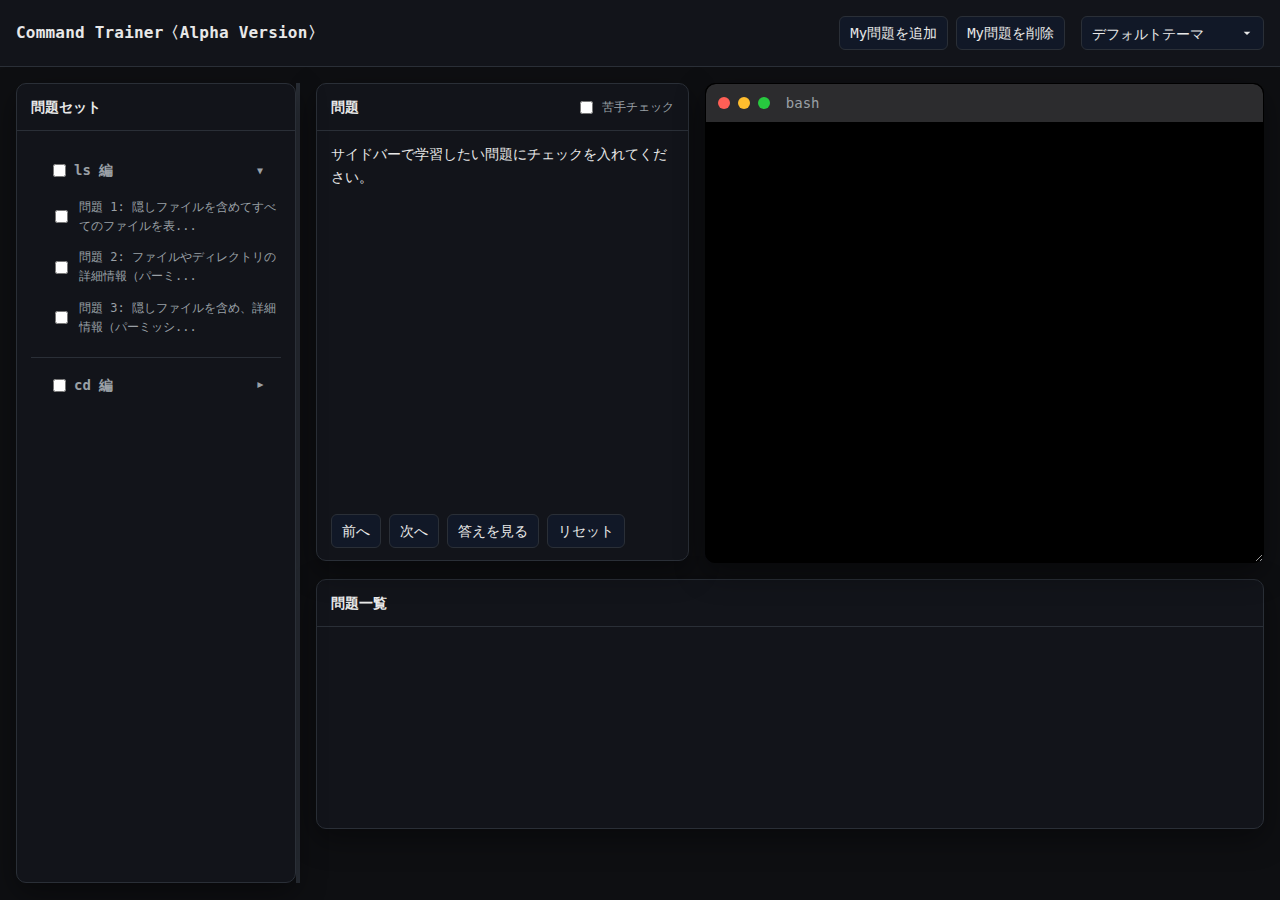
<file: index.html>
<!DOCTYPE html>
<html lang="ja">
<head>
  <meta charset="UTF-8" />
  <meta name="viewport" content="width=device-width, initial-scale=1.0" />
  <title>Command Trainer</title>
  <!-- 外部CSSファイルを読み込む -->
  <link rel="stylesheet" href="style.css">
</head>
<body>
  <header class="page-header">
    <div class="page-header__left-items">
        <h1 class="page-header__title">Command Trainer〈Alpha Version〉</h1>
    </div>
    <div class="page-header__right-items">
      <div class="button-group">
        <div class="tooltip-container">
          <label for="customProblemUpload" class="button">My問題を追加</label>
          <input type="file" id="customProblemUpload" accept=".json" style="display: none;">
          
          <div id="jsonFormatTooltip" class="tooltip">
            <div class="tooltip__content">
              <strong>読み込むJSONファイルの形式:</strong>
              <pre><code>{
  "new-command-set": {
    "name": "新しいコマンド編",
    "problems": [
      {
        "id": 1,
        "question": "問題文をここに書きます。",
        "answers": ["command1", "alias_command"],
        "explanation": "解説文をここに書きます。(任意)",
        "output": "実行結果の想定出力を書きます。(任意)"
      }
    ]
  }
}</code></pre>
              <p class="tooltip__note">
                - ルートはオブジェクトです。<br>
                - <code>"new-command-set"</code>の部分は、他の問題セットと重複しないキーにしてください。<br>
                - 各問題の<code>id</code>, <code>question</code>, <code>answers</code>は必須です。
              </p>
            </div>
          </div>
        </div>

        <button id="resetCustomProblemsBtn" class="button">My問題を削除</button>
      </div>
      <select id="themeSelect" class="theme-select">
        <option value="default">デフォルトテーマ</option>
        <option value="ubuntu">Ubuntu風テーマ</option>
        <option value="light">ライトテーマ</option>
        <option value="powershell">PowerShell風テーマ</option>
      </select>
    </div>
  </header>

  <div class="container">
    <div class="main-content">
      <aside class="sidebar card">
        <h3 class="card__title">問題セット</h3>
        <div class="card__body" id="problem-selector-list">
        </div>
      </aside>
      
      <div class="resizer" id="resizer"></div>
      
      <div class="main-column">
        <div class="main-column__grid">
            <aside class="card problem-card">
              <h3 class="card__title">
                <span>問題</span>
                <div class="card__title-actions">
                  <label for="bookmarkCheck" class="bookmark-label">
                    <input type="checkbox" id="bookmarkCheck">
                    苦手チェック
                  </label>
                </div>
              </h3>
              <div class="card__body">
                <div id="problem" class="problem-text">読み込み中...</div>
                <div id="solutionDisplay" class="solution-display" style="display: none;"></div>
                <div class="button-group">
                  <button id="prevBtn" class="button">前へ</button>
                  <button id="nextBtn" class="button">次へ</button>
                  <button id="showAnsBtn" class="button">答えを見る</button>
                  <button id="resetBtn" class="button">リセット</button>
                </div>
              </div>
            </aside>

            <section class="terminal" aria-label="practice terminal">
              <div class="terminal__header">
                <span class="terminal__dot terminal__dot--red"></span>
                <span class="terminal__dot terminal__dot--yellow"></span>
                <span class="terminal__dot terminal__dot--green"></span>
                <span class="terminal__app-name">bash</span>
              </div>
              <div id="screen" class="terminal__screen" role="log" aria-live="polite"></div>
            </section>
        </div>

        <div class="card problem-navigation-card">
            <h3 class="card__title">
                <span>問題一覧</span>
            </h3>
            <div class="card__body">
                <div id="problem-navigation-list" class="problem-nav-list">
                </div>
            </div>
        </div>
      </div>
    </div>
  </div>

  <!-- 外部JavaScriptファイルを読み込む -->
  <script src="app.js"></script>
</body>
</html>
</file>
<file: style.css>
/*
 * Command Trainer - Stylesheet
 *
 * @copyright 2025 Kikkun
 * @license   All Rights Reserved
 *
 * このCSSファイルの無断での複製、改変、再配布を禁じます。
 */

/* CSSは変更なし */
:root {
    --color-bg: #0e0f12;
    --color-card-bg: #12141a;
    --color-border: #2a2f37;
    --color-header-bg: #12141a;
    --color-button-bg: #111827;

    --color-terminal-bg: #000000;
    --color-input-bg: #000000; 

    --color-text: #e8e8e8;
    --color-dimmed-text: #9aa0a6;
    --color-button-border-hover: #334155;

    --color-green-accent: #00d27a;
    --color-red-accent: #ff4d4f;
    --color-yellow-accent: #facc15;
    --color-blue-accent: #60a5fa;
    --color-input-text: #ffffff;

    --dot-red: #ff5f56;
    --dot-yellow: #ffbd2e;
    --dot-green: #27c93f;

    --spacing-sm: 8px;
    --spacing-md: 12px;
    --spacing-lg: 16px;
    --spacing-xl: 20px;

    --border-radius-sm: 6px;
    --border-radius-md: 8px;
    --border-radius-lg: 10px;
    --border-radius-full: 999px;

    --font-size-sm: 12px;
    --font-size-base: 14px;
    --font-size-md: 16px;
    
    --color-terminal-header-bg: #2C2C2E;
    --color-terminal-border: #000000;
}

/* Ubuntu Theme Variables */
body.ubuntu-theme {
    --color-bg: #2c001e;
    --color-terminal-bg: #300a24;
    --color-text: #eeeeec;
    --color-dimmed-text: #aaa;
    --color-border: #000000;
    --color-card-bg: #1a0b16;
    --color-header-bg: #1a0b16;
    --color-input-bg: #300a24;

    --color-red-accent: #cc0000;
    --color-yellow-accent: #c4a000;
    --color-blue-accent: #3465a4;
    --color-input-text: #ffffff;
    
    --color-terminal-header-bg: #1a0b16;
    --color-terminal-border: #000000;
}

/* Light Theme Variables */
body.light-theme {
    --color-bg: #f0f2f5;
    --color-terminal-bg: #ffffff;
    --color-text: #333333;
    --color-dimmed-text: #6b7280;
    --color-border: #d1d5db;
    --color-card-bg: #ffffff;
    --color-header-bg: #e5e7eb;
    --color-input-bg: #ffffff;

    --color-green-accent: #10b981;
    --color-red-accent: #ef4444;
    --color-yellow-accent: #f59e0b;
    --color-blue-accent: #3b82f6;
    --color-input-text: #000000;

    --dot-red: #ef4444;
    --dot-yellow: #f59e0b;
    --dot-green: #22c55e;
    
    --color-terminal-header-bg: #e5e7eb;
    --color-terminal-border: var(--color-border);
}


/* Reset and Base Styles */
* {
    box-sizing: border-box;
}

body {
    margin: 0;
    background: var(--color-bg);
    color: var(--color-text);
    font: var(--font-size-base) / 1.6 ui-monospace, SFMono-Regular, Menlo, Monaco, Consolas, monospace;
}

/* ==================== */
/* 1. Layout            */
/* ==================== */

.page-header {
    padding: var(--spacing-lg) max(var(--spacing-lg), calc((100% - 1280px) / 2 + var(--spacing-lg)));
    border-bottom: 1px solid var(--color-border);
    background: var(--color-header-bg);
    position: sticky;
    top: 0;
    z-index: 5;
    display: flex;
    justify-content: space-between;
    align-items: center;
    flex-wrap: wrap; 
    gap: var(--spacing-lg);
}

.page-header__left-items {
    display: flex;
    align-items: center;
    gap: var(--spacing-xl);
    flex-wrap: wrap;
}

.page-header__title {
    margin: 0;
    font-size: var(--font-size-md);
    letter-spacing: 0.2px;
    flex-shrink: 0;
}

.page-header__right-items {
    display: flex;
    align-items: center;
    gap: var(--spacing-lg);
    margin-left: auto;
}

.container {
    max-width: 1280px;
    margin: 0 auto;
    padding: var(--spacing-lg);
}

.main-content {
    display: grid;
    /* サイドバー, リサイザー, メインコンテンツ の3カラムレイアウト */
    grid-template-columns: 280px 4px 1fr;
}

.main-column {
    margin-left: var(--spacing-lg); /* gapの代わり */
}

.main-column__grid {
    display: grid;
    grid-template-columns: 0.8fr 1.2fr;
    gap: var(--spacing-lg);
}


@media (max-width: 1100px) {
    .main-content {
    /* 1カラムレイアウトに戻す */
    grid-template-columns: 1fr;
    }
    .resizer {
    display: none; /* 画面が狭いときはリサイザーを非表示 */
    }
    .main-column {
        margin-left: 0; /* マージンをリセット */
    }
}
@media (max-width: 900px) {
    .main-column__grid {
    grid-template-columns: 1fr;
    }
}

/* ==================== */
/* 2. Components        */
/* ==================== */

.sidebar.card {
    height: calc(100vh - 100px);
    max-height: 980px;
    position: sticky;
    top: 80px;
    display: flex;
    flex-direction: column;
}

.sidebar .card__body {
    overflow-y: auto;
}

.resizer {
    cursor: col-resize;
    background: var(--color-border);
    transition: background-color 0.2s ease-in-out;
}

.resizer:hover {
    background: var(--color-blue-accent);
}

body.is-resizing {
    user-select: none;
    cursor: col-resize;
}

.command-group {
    border-bottom: 1px solid var(--color-border);
    padding: var(--spacing-sm) 0;
}
.command-group:last-child {
    border-bottom: none;
}

.command-title {
    font-weight: bold;
    cursor: pointer;
    padding: var(--spacing-sm) 14px;
    position: relative;
    user-select: none;
    display: flex;
    align-items: center;
    border-radius: 4px;
    margin: 0 4px;
    transition: background-color 0.2s ease-in-out;
}

.command-group.is-active .command-title {
    background-color: var(--color-button-bg);
}

.command-title:hover {
    background-color: var(--color-button-border-hover);
}

.command-title::after {
    content: '▼';
    position: absolute;
    right: 14px;
    font-size: 10px;
    transition: transform 0.2s ease-in-out;
}

.command-group.is-closed .command-title::after {
    transform: rotate(-90deg);
}

.problem-checklist {
    list-style: none;
    padding-left: 20px;
    margin: var(--spacing-sm) 0 0;
    max-height: 500px;
    overflow: hidden;
    transition: max-height 0.3s ease-in-out, opacity 0.3s ease-in-out;
    opacity: 1;
}

.command-group.is-closed .problem-checklist {
    max-height: 0;
    opacity: 0;
}

.problem-checklist li {
    margin-bottom: var(--spacing-md);
}

.problem-checklist label {
    display: flex;
    align-items: center;
    gap: var(--spacing-sm);
    font-size: var(--font-size-sm);
    color: var(--color-dimmed-text);
    cursor: pointer;
}

.problem-checklist label:hover {
    color: var(--color-text);
}

.problem-checklist label.is-bookmarked::before {
    content: '★';
    color: var(--color-yellow-accent);
    font-size: 12px;
    line-height: 1;
    margin-left: -4px;
}

.problem-checklist input[type="checkbox"] {
    cursor: pointer;
}

/* Card */
.card {
    background: var(--color-card-bg);
    border: 1px solid var(--color-border);
    border-radius: var(--border-radius-lg);
    box-shadow: 0 10px 30px rgba(0, 0, 0, 0.4);
}

.card__title {
    margin: 0;
    padding: var(--spacing-md) 14px;
    border-bottom: 1px solid var(--color-border);
    font-size: var(--font-size-base);
    display: flex;
    justify-content: space-between;
    align-items: center;
}

.card__title-actions {
    display: flex;
    align-items: center;
    gap: var(--spacing-lg);
}

.bookmark-label {
    display: flex;
    align-items: center;
    gap: 6px;
    font-weight: normal;
    font-size: var(--font-size-sm);
    color: var(--color-dimmed-text);
    cursor: pointer;
    user-select: none;
}

.bookmark-label:hover {
    color: var(--color-text);
}

.card__body {
    padding: var(--spacing-md) 14px;
    color: var(--color-dimmed-text);
    display: flex;
    flex-direction: column;
    flex-grow: 1;
    overflow-y: auto;
}

/* Problem Card Specific */
.problem-card {
    display: flex;
    flex-direction: column;
    height: 480px;
}

.problem-text {
    flex-grow: 1; 
    margin-bottom: var(--spacing-md);
    min-height: 80px;
    color: var(--color-text);
}

.solution-display {
    margin-top: var(--spacing-md);
    padding-top: var(--spacing-md);
    border-top: 1px solid var(--color-border);
    color: var(--color-text);
    white-space: pre-wrap;
}


/* Terminal */
.terminal {
    background: var(--color-terminal-bg);
    border: 1px solid var(--color-terminal-border);
    border-radius: var(--border-radius-lg);
    box-shadow: 0 10px 30px rgba(0, 0, 0, 0.4);
    display: flex;
    flex-direction: column;
    height: 480px;
    resize: vertical;
    overflow: auto; /* overflow: hiddenから変更 */
}

.terminal__header {
    display: flex;
    align-items: center;
    gap: var(--spacing-sm);
    padding: var(--spacing-sm) var(--spacing-md);
    border-bottom: 1px solid var(--color-terminal-border);
    background: var(--color-terminal-header-bg);
    border-radius: var(--border-radius-lg) var(--border-radius-lg) 0 0;
    flex-shrink: 0;
}

.terminal__dot {
    width: var(--spacing-md);
    height: var(--spacing-md);
    border-radius: 50%;
}

.terminal__dot--red { background: var(--dot-red); }
.terminal__dot--yellow { background: var(--dot-yellow); }
.terminal__dot--green { background: var(--dot-green); }

.terminal__app-name {
    color: var(--color-dimmed-text);
    margin-left: var(--spacing-sm);
}

.terminal__screen {
    padding: var(--spacing-md);
    flex-grow: 1;
    overflow-y: auto;
    white-space: pre-wrap;
    background: var(--color-input-bg);
}

.terminal__prompt-line {
    display: flex;
    gap: var(--spacing-sm);
    align-items: center;
    padding-bottom: 2px;
}

.terminal__prompt {
    color: var(--color-green-accent);
    font-weight: bold;
}

.terminal__input {
    flex: 1;
    background: transparent;
    border: none;
    outline: none;
    color: var(--color-input-text);
    font: inherit;
}

.executed-command {
    color: var(--color-text);
}

/* ==================== */
/* 3. Utility & Helpers */
/* ==================== */

.button-group {
    display: flex;
    gap: var(--spacing-sm);
    align-items: center;
    flex-wrap: wrap;
    margin-top: var(--spacing-sm);
}

.page-header .button-group {
    margin-top: 0;
}

.button {
    background: var(--color-button-bg);
    border: 1px solid var(--color-border);
    border-radius: var(--border-radius-sm);
    color: var(--color-text);
    padding: 6px 10px;
    font: inherit;
    cursor: pointer;
    transition: border-color 0.2s ease-in-out, background-color 0.2s ease-in-out;
    display: inline-flex;
    align-items: center;
    justify-content: center;
    height: 34px;
}

.button:hover {
    border-color: var(--color-button-border-hover);
}

.button.is-active {
    border-color: var(--color-blue-accent);
    box-shadow: 0 0 8px rgba(96, 165, 250, 0.5);
}

.button--icon {
    width: 34px;
    padding: 6px;
    font-weight: bold;
    border-radius: 50%;
    line-height: 1;
}

.theme-select {
    background: var(--color-button-bg);
    border: 1px solid var(--color-border);
    border-radius: var(--border-radius-sm);
    color: var(--color-text);
    padding: 6px 10px;
    font: inherit;
    cursor: pointer;
    transition: border-color 0.2s ease-in-out;
    -webkit-appearance: none;
    -moz-appearance: none;
    appearance: none;
    background-image: url('data:image/svg+xml;utf8,<svg fill="%23e8e8e8" height="24" viewBox="0 0 24 24" width="24" xmlns="http://www.w3.org/2000/svg"><path d="M7 10l5 5 5-5z"/><path d="M0 0h24v24H0z" fill="none"/></svg>');
    background-repeat: no-repeat;
    background-position: right 8px center;
    background-size: 16px;
    padding-right: 30px;
    height: 34px;
}

.theme-select:hover {
    border-color: var(--color-button-border-hover);
}

.theme-select option {
    background-color: var(--color-button-bg);
    color: var(--color-text);
}

/* Console Text Colors */
.text--success { color: var(--color-green-accent); }
.text--error { color: var(--color-red-accent); }
.text--hint { color: var(--color-yellow-accent); }
.text--explanation { color: #ffffff; }
.text--muted { color: var(--color-dimmed-text); }
.text--problem-num { color: var(--color-blue-accent); font-weight: bold; }

/* Light Theme specific text colors */
body.light-theme .text--explanation { color: #000000; }
body.light-theme .text--hint { color: #b45309; }
body.light-theme .text--problem-num { color: #2563eb; }

.kbd {
    display: inline-block;
    border: 1px solid #374151;
    border-bottom-width: 2px;
    border-radius: var(--border-radius-sm);
    padding: 0 6px;
    margin: 0 2px;
    color: #e5e7eb;
}

/* ==================== */
/* 4. Theme Specific Adjustments */
/* ==================== */
body.ubuntu-theme .page-header {
    border-bottom-color: #333;
}

body.light-theme .page-header {
    border-bottom-color: var(--color-border);
}

body.light-theme .kbd {
    background-color: #e5e7eb;
    color: #374151;
    border-color: #9ca3af;
}

/* Ubuntu Theme specific button styles */
body.ubuntu-theme .button,
body.ubuntu-theme .theme-select {
    background-color: #2c001e;
    border-color: #42002d;
    color: var(--color-text);
}
body.ubuntu-theme .button:hover,
body.ubuntu-theme .theme-select:hover {
    background-color: #5b294a;
    border-color: #7d3f69;
}
body.ubuntu-theme .button.is-active {
    border-color: var(--color-blue-accent);
}
body.ubuntu-theme .theme-select option {
    background-color: #2c001e;
    color: var(--color-text);
}

/* Light Theme specific button styles */
body.light-theme .button,
body.light-theme .theme-select {
    background: #ffffff;
    border: 1px solid #9ca3af;
    color: #1f2937;
}
body.light-theme .button:hover,
body.light-theme .theme-select:hover {
    background: #f3f4f6;
    border-color: #6b7280;
}
body.light-theme .button.is-active {
    border-color: var(--color-blue-accent);
}
body.light-theme .button--icon {
    line-height: 1.2;
}
body.light-theme .theme-select option {
    background: #ffffff;
    color: #1f2937;
}
body.light-theme .bookmark-label {
    color: var(--color-dimmed-text);
}
body.light-theme .bookmark-label:hover {
    color: var(--color-text);
}

body.powershell-theme .terminal__prompt {
    color: var(--color-text);
}

body.powershell-theme .text--explanation {
    color: var(--color-text);
}

body.powershell-theme {
    --color-bg: #000c1b;
    --color-terminal-bg: #012456;
    --color-text: #cccccc;
    --color-dimmed-text: #999999;
    --color-border: #2a4e8a;
    --color-card-bg: #011c40;
    --color-header-bg: #000000;
    --color-input-bg: #012456;

    --color-green-accent: #16c60c;
    --color-red-accent: #c50f1f;
    --color-yellow-accent: #f9f1a5;
    --color-blue-accent: #3b78ff;
    --color-input-text: #f9f1a5;
    
    --color-terminal-header-bg: #000000;
    --color-terminal-border: #000000;
}

/* PowerShell Theme specific button styles */
body.powershell-theme .button,
body.powershell-theme .theme-select {
    background-color: var(--color-card-bg);
    border-color: var(--color-border);
    color: var(--color-text);
}
body.powershell-theme .button:hover,
body.powershell-theme .theme-select:hover {
    background-color: #0c3263;
    border-color: var(--color-blue-accent);
}
body.powershell-theme .button.is-active {
    border-color: var(--color-blue-accent);
}
body.powershell-theme .theme-select option {
    background-color: var(--color-card-bg);
    color: var(--color-text);
}

/* =============================== */
/* 5. Scrollbar Customization      */
/* =============================== */

::-webkit-scrollbar {
    width: 10px;
}

::-webkit-scrollbar-track {
    background: var(--color-terminal-bg);
}

::-webkit-scrollbar-thumb {
    background-color: #4a4a4a;
    border-radius: 5px;
    border: 2px solid var(--color-terminal-bg);
}

::-webkit-scrollbar-thumb:hover {
    background-color: #6a6a6a;
}

body.light-theme ::-webkit-scrollbar-thumb {
    background-color: #cccccc;
    border-color: var(--color-bg);
}

body.light-theme ::-webkit-scrollbar-thumb:hover {
    background-color: #aaaaaa;
}

/* ========================= */
/* 6. Problem Navigation     */
/* ========================= */
.problem-navigation-card {
    margin-top: var(--spacing-lg);
    height: 250px; /* ★高さを指定 */
    display: flex; /* ★flexコンテナに設定 */
    flex-direction: column; /* ★子要素を縦に並べる */
}

.problem-nav-list {
    display: flex;
    flex-wrap: wrap;
    gap: var(--spacing-sm);
}

.problem-nav-btn {
    background: var(--color-button-bg);
    border: 1px solid var(--color-border);
    color: var(--color-text);
    padding: 6px;
    font: inherit;
    cursor: pointer;
    border-radius: var(--border-radius-sm);
    min-width: 40px;
    text-align: center;
    transition: all 0.2s ease-in-out;
    position: relative;
}

.problem-nav-btn:hover {
    border-color: var(--color-button-border-hover);
    background-color: #1f2937;
}

.problem-nav-btn.is-completed {
    background-color: #16342b;
    border-color: var(--color-green-accent);
    color: var(--color-green-accent);
}

.problem-nav-btn.is-current {
    background-color: #1e3a8a;
    color: #eff6ff;
    border-color: var(--color-blue-accent);
    box-shadow: 0 0 8px rgba(96, 165, 250, 0.5);
    font-weight: bold;
}

.problem-nav-btn.is-bookmarked::after {
    content: '★';
    color: var(--color-yellow-accent);
    font-size: 14px;
    position: absolute;
    top: -6px;
    right: -4px;
}

body.light-theme .problem-nav-btn {
    background: #f9fafb;
    border-color: #d1d5db;
    color: #374151;
}

body.light-theme .problem-nav-btn:hover {
    background-color: #f3f4f6;
    border-color: #9ca3af;
}

body.light-theme .problem-nav-btn.is-completed {
    background-color: #d1fae5;
    border-color: #10b981;
    color: #065f46;
}

body.light-theme .problem-nav-btn.is-current {
    background-color: #dbeafe;
    color: #1e40af;
    font-weight: bold;
    border-color: var(--color-blue-accent);
}

body.light-theme .problem-nav-btn.is-bookmarked::after {
    color: var(--color-yellow-accent);
}

/* ======================== */
/* 7. Tooltip               */
/* ======================== */
.tooltip-container {
    position: relative;
    display: inline-block;
}

.tooltip {
    position: absolute;
    top: calc(100% + 8px);
    right: 0;
    background-color: var(--color-card-bg);
    border: 1px solid var(--color-border);
    border-radius: var(--border-radius-md);
    padding: var(--spacing-lg);
    box-shadow: 0 4px 12px rgba(0, 0, 0, 0.3);
    width: 450px;
    max-width: 90vw;
    z-index: 10;
    visibility: hidden;
    opacity: 0;
    transform: translateY(-10px);
    transition: opacity 0.2s ease-in-out, transform 0.2s ease-in-out, visibility 0.2s;
}

.tooltip.is-visible {
    visibility: visible;
    opacity: 1;
    transform: translateY(0);
}

.tooltip::after {
    content: '';
    position: absolute;
    bottom: 100%;
    right: 12px;
    border-width: 8px;
    border-style: solid;
    border-color: transparent transparent var(--color-border) transparent;
}

.tooltip::before {
    content: '';
    position: absolute;
    bottom: 100%;
    right: 12px;
    margin-bottom: -1px;
    border-width: 8px;
    border-style: solid;
    border-color: transparent transparent var(--color-card-bg) transparent;
    z-index: 1;
}

.tooltip__content pre {
    background-color: var(--color-terminal-bg);
    padding: var(--spacing-md);
    border-radius: var(--border-radius-sm);
    white-space: pre-wrap;
    font-size: var(--font-size-sm);
    overflow-x: auto;
    color: var(--color-text);
}

.tooltip__content code {
    font-family: inherit;
}

.tooltip__note {
    font-size: var(--font-size-sm);
    color: var(--color-dimmed-text);
    margin-top: var(--spacing-md);
    margin-bottom: 0;
    line-height: 1.5;
}

body.light-theme .tooltip {
    background-color: #ffffff;
    color: #1f2937;
}

body.light-theme .tooltip::before {
    border-color: transparent transparent #ffffff transparent;
}

body.light-theme .tooltip__content pre {
    background-color: #f3f4f6;
    color: #1f2937;
}
</file>
